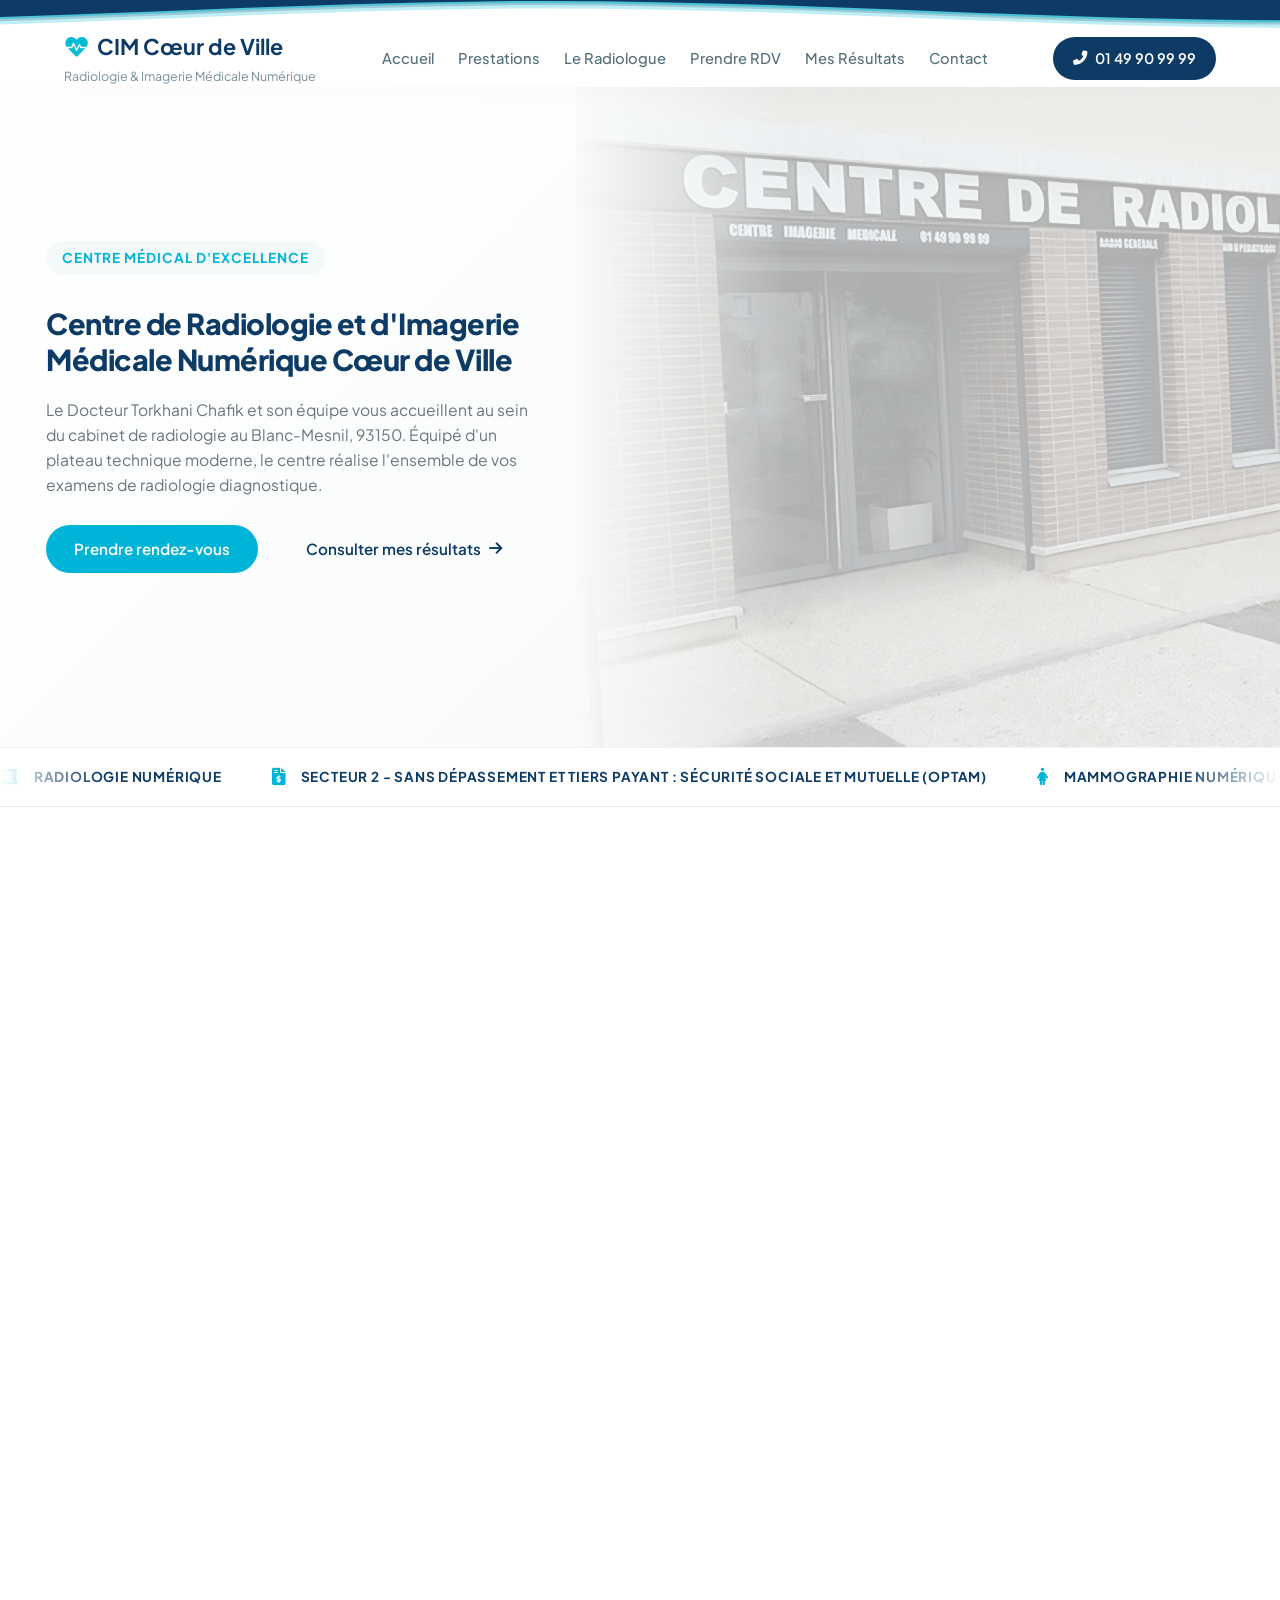
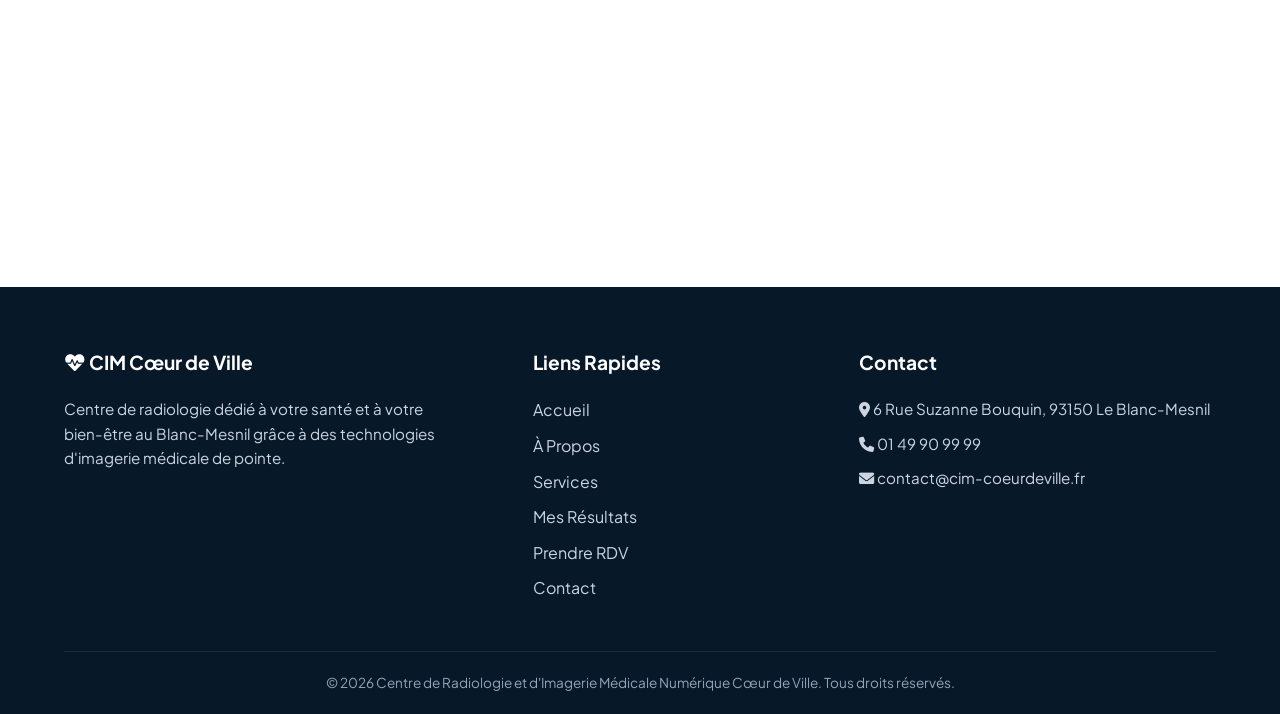
<file: index.html>
<!DOCTYPE html>
<html lang="fr">
<main>
<head>
    <meta charset="UTF-8">
    <meta name="viewport" content="width=device-width, initial-scale=1.0">
    <!-- Balises SEO Fondamentales -->
    <title>Cabinet de Radiologie | Le Blanc-Mesnil 93</title>
    <meta name="description" content="Cabinet de radiologie numérique CIM Cœur de Ville au Blanc-Mesnil (93). Examens sectorisés Secteur 2 : radiologie générale, mammographie, échographie, doppler et panoramique dentaire. Prenez RDV rapidement sur Doctolib.">
    <meta name="keywords" content="radiologie Le Blanc-Mesnil, imagerie medicale 93, cabinet radiologie Seine-Saint-Denis, docteur torkhani chafik, mammographie blanc-mesnil, echographie 93, panoramique dentaire blanc-mesnil, centre radiologie coeur de ville">
    <meta name="robots" content="index, follow">
    <link rel="canonical" href="https://www.radiologie93.fr">
    <link rel="icon" type="image/x-icon" href="faviconcim.jpg">
        
    <!-- Balises de Géolocalisation pour le SEO Local Google -->
    <meta name="geo.region" content="FR-93">
    <meta name="geo.placename" content="Le Blanc-Mesnil">
    <meta name="geo.position" content="48.947891;2.456507">
    <meta name="ICBM" content="48.947891, 2.456507">

    <!-- Open Graph / Meta Réseaux Sociaux -->
    <meta property="og:type" content="website">
    <meta property="og:locale" content="fr_FR">
    <meta property="og:title" content="Centre de Radiologie et d'Imagerie Médicale Cœur de Ville | Le Blanc-Mesnil">
    <meta property="og:description" content="Centre de radiologie moderne au Blanc-Mesnil. Conventionné Secteur 2. Échographie, Mammographie, Radiologie, Dentaire.">
    <meta property="og:url" content="https://www.radiologie93.fr">
    <meta property="og:site_name" content="CIM Cœur de Ville">
    <meta property="og:image" content="https://www.radiologie93.fr/heropic.webp">

    <!-- Twitter Cards -->
    <meta name="twitter:card" content="summary_large_image">
    <meta name="twitter:title" content="Centre de Radiologie Cœur de Ville - 93">
    <meta name="twitter:description" content="Prenez rendez-vous en ligne pour vos examens d'imagerie médicale au Blanc-Mesnil.">

    <!-- Polices & Icônes -->
    <link rel="preconnect" href="https://fonts.googleapis.com">
    <link rel="preconnect" href="https://fonts.gstatic.com" crossorigin>
    <link href="https://fonts.googleapis.com/css2?family=Plus+Jakarta+Sans:wght@300;400;500;600;700&display=swap" rel="stylesheet">
    <link rel="stylesheet" href="https://cdnjs.cloudflare.com/ajax/libs/font-awesome/6.0.0-beta3/css/all.min.css">
    
    <!-- Feuille de style principale -->
    <link rel="stylesheet" href="CIM.css">

    <!-- Données Structurées JSON-LD (SEO Local de Google) -->
    <script type="application/ld+json">
    {
      "@context": "https://schema.org",
      "@type": "MedicalBusiness",
      "name": "Centre de Radiologie et d'Imagerie Médicale Numérique Cœur de Ville",
      "alternateName": "CIM Cœur de Ville",
      "image": "https://www.radiologie93.fr/heropic.webp",
      "logo": "https://www.radiologie93.fr/logo.png",
      "url": "https://www.radiologie93.fr",
      "telephone": "+33149909999",
      "priceRange": "$",
      "address": {
        "@type": "PostalAddress",
        "streetAddress": "6 Rue Suzanne Bouquin",
        "addressLocality": "Le Blanc-Mesnil",
        "postalCode": "93150",
        "addressCountry": "FR"
      },
      "geo": {
        "@type": "GeoCoordinates",
        "latitude": 48.947891,
        "longitude": 2.456507
      },
      "openingHoursSpecification": [
        {
          "@type": "OpeningHoursSpecification",
          "dayOfWeek": ["Monday", "Tuesday", "Wednesday", "Thursday", "Friday"],
          "opens": "08:30",
          "closes": "18:30"
        },
        {
          "@type": "OpeningHoursSpecification",
          "dayOfWeek": "Saturday",
          "opens": "08:30",
          "closes": "12:30"
        }
      ],
      "medicalSpecialty": "DiagnosticImaging",
      "isAcceptingNewPatients": true,
      "healthcareReportingAuthority": "Enregistré à l'ARS Île-de-France"
    }
</script>
<link rel="stylesheet" href="https://cdn.jsdelivr.net/npm/swiper@11/swiper-bundle.min.css"/>
<script src="https://cdn.jsdelivr.net/npm/swiper@11/swiper-bundle.min.js"></script>
</head>

<body>
    <header class="main-header">
<div class="top-page-waves-inverted">
    <svg class="waves-svg" xmlns="http://www.w3.org/2000/svg" xmlns:xlink="http://www.w3.org/1999/xlink"
    viewBox="0 24 150 28" preserveAspectRatio="none" shape-rendering="auto">
        <defs>
            <path id="gentle-wave" d="M-160 44c30 0 58-18 88-18s 58 18 88 18 58-18 88-18 58 18 88 18 v44h-352z" />
        </defs>
        <g class="parallax-top">
            <use xlink:href="#gentle-wave" x="48" y="0" fill="rgba(0, 188, 212, 0.25)" />
            <use xlink:href="#gentle-wave" x="48" y="3" fill="rgba(13, 59, 102, 0.2)" />
            <use xlink:href="#gentle-wave" x="48" y="5" fill="rgba(0, 188, 212, 0.5)" />
            <use xlink:href="#gentle-wave" x="48" y="7" fill="#0d3b66" />
        </g>
    </svg>
</div>


    <div class="container header-flex">
        <div class="logo">
            <div class="logo-title-row">
                <i class="fas fa-heartbeat icon-logo"></i>
                <h1>CIM Cœur de Ville</h1>
            </div>
            <p>Radiologie & Imagerie Médicale Numérique</p>
        </div>
        
        <nav class="main-nav">
            <ul class="nav-links">
                <li><a href="#accueil">Accueil</a></li>
                <li><a href="#services">Prestations</a></li>
                <li><a href="#equipe">Le Radiologue</a></li>
                <li><a href="#doctolib-cta">Prendre RDV</a></li>
                <li><a href="#resultat">Mes Résultats</a></li>
                <li><a href="#contact">Contact</a></li>
            </ul>
        </nav>
        
        <div class="nav-cta">
            <a href="tel:0149909999" class="btn btn-phone">
                <i class="fas fa-phone-alt"></i> 01 49 90 99 99
            </a>
        </div>

        <button class="burger-btn" id="burgerBtn" aria-label="Ouvrir le menu" aria-expanded="false">
            <span></span>
            <span></span>
            <span></span>
        </button>
    </div>

    <!-- Menu mobile -->
    <div class="mobile-menu" id="mobileMenu" aria-hidden="true">
        <nav class="mobile-nav">
            <ul>
                <li><a href="#accueil" class="mobile-nav-link">Accueil</a></li>
                <li><a href="#propos" class="mobile-nav-link">À Propos</a></li>
                <li><a href="#services" class="mobile-nav-link">Prestations</a></li>
                <li><a href="#equipe" class="mobile-nav-link">Le Radiologue</a></li>
                <li><a href="#doctolib-cta" class="mobile-nav-link">Prendre RDV</a></li>
                <li><a href="#resultat" class="mobile-nav-link">Mes Résultats</a></li>
                <li><a href="#contact" class="mobile-nav-link">Contact</a></li>
            </ul>
            <a href="tel:0149909999" class="mobile-phone-btn">
                <i class="fas fa-phone-alt"></i> 01 49 90 99 99
            </a>
        </nav>
    </div>
</header>

    <!-- Section Hero - Style Split Panel Premium Framer -->
    <section id="accueil" class="hero-split-panel">
        <div class="hero-panel-grid">
            
            <!-- CÔTÉ GAUCHE : Zone de texte épurée -->
            <div class="panel-text-side">
                <div class="panel-text-wrapper">
                    <span class="badge">Centre Médical d'Excellence</span>
                    <h2>Centre de Radiologie et d'Imagerie Médicale Numérique Cœur de Ville</h2>
                    <p>
                        Le Docteur Torkhani Chafik et son équipe vous accueillent au sein du cabinet de radiologie au Blanc-Mesnil, 93150. Équipé d'un plateau technique moderne, le centre réalise l'ensemble de vos examens de radiologie diagnostique.
                    </p>
                    
                    <div class="hero-buttons">
                        <a href="https://www.doctolib.fr/centre-d-imagerie-medicale/le-blanc-mesnil/cim-coeur-de-ville-le-blanc-mesnil" class="btn btn-secondary" target="_blank">Prendre rendez-vous</a>
                        <a href="#resultat" class="btn btn-link">Consulter mes résultats <i class="fas fa-arrow-right"></i></a>
                    </div>
                </div>
            </div>
            
            <!-- CÔTÉ DROIT : Ta photo plein écran sur le côté -->
            <div class="panel-image-side">
                <img src="heropic.webp" alt="Façade du Centre de Radiologie Cœur de Ville au Blanc-Mesnil">
                <div class="panel-gradient-overlay"></div>
            </div>

        </div>

        <!-- Superbe banderole défilante en bas -->
        <div class="infinite-features-fullwidth">
            <div class="features-scroller">
                <div class="feat-item"><i class="fas fa-x-ray"></i> Radiologie Numérique</div>
                <div class="feat-item"><i class="fas fa-file-invoice-dollar"></i> Secteur 2 - Sans dépassement et Tiers payant : Sécurité sociale et mutuelle (OPTAM)</div>
                <div class="feat-item"><i class="fas fa-female"></i> Mammographie Numérique</div>
                <div class="feat-item"><i class="fas fa-wave-square"></i> Échographies & Dopplers</div>
                <div class="feat-item"><i class="fas fa-tooth"></i> Panoramique Dentaire</div>
                <div class="feat-item"><i class="fas fa-calendar-check"></i> Prise de RDV sur Doctolib</div>
                <!-- Duplication boucle -->
                <div class="feat-item"><i class="fas fa-file-invoice-dollar"></i> Secteur 2 - Sans dépassement d'honnoraire OPTAM</div>
                <div class="feat-item"><i class="fas fa-x-ray"></i> Radiologie Numérique</div>
                <div class="feat-item"><i class="fas fa-female"></i> Mammographie Numérique</div>
                <div class="feat-item"><i class="fas fa-wave-square"></i> Échographies & Dopplers</div>
                <div class="feat-item"><i class="fas fa-tooth"></i> Panoramique Dentaire</div>
                <div class="feat-item"><i class="fas fa-calendar-check"></i> Prise de RDV sur Doctolib</div>
            </div>
        </div>
    </section>

    <section id="propos" class="about-section">
        <div class="container about-grid">
            <div class="about-stats">
                <div class="stat-card">
                    <h3>10</h3>
                    <p>Examens Clés d'Imagerie Disponibles</p>
                </div>
                <div class="stat-card">
                    <h3>Secteur 2</h3>
                    <p>Sans Dépassement d'Honoraires OPTAM</p>
                </div>
            </div>
            <div class="about-text">
                <span class="badge" style="display: block; width: fit-content; margin: 0 auto;">Qui sommes-nous</span>
                <h2 style="text-align: center;">Une approche humaine et rigoureuse de l'imagerie</h2>
                <p style="text-align: center;">Le Centre de Radiologie et d'Imagerie Médicale Numérique Cœur de Ville est entièrement dédié à votre santé. Nous mettons un point d'honneur à offrir un accueil chaleureux et rassurant, tout en maintenant les plus hauts standards de sécurité et de précision médicale pour toutes les familles du Blanc-Mesnil et de la Seine-Saint-Denis.</p>
                <a href="#contact" class="btn btn-secondary" style="display: block; width: fit-content; margin: 0 auto;">Venir au centre</a>
            </div>
        </div>
    </section>

<section id="services" class="services-container">
    <div style="display: flex; justify-content: center; margin-bottom: 10px;">
        <span class="badge" style="display: block; width: fit-content; margin: 0 auto;">Services</span>
    </div>
    
    <h2 style="font-size: 1.8rem;" class="section-title">Nos Prestations Médicales</h2>
    
<p class="seo-description" style="text-align: center; max-width: 800px; margin: 0 auto 30px auto; color: #555; line-height: 1.6; padding: 0 10px;">
        Le centre <strong>CIM Cœur de Ville au Blanc-Mesnil</strong> vous propose un plateau technique complet pour l'ensemble de vos examens d'imagerie médicale. Notre équipe d'experts réalise vos diagnostics avec précision, dans un environnement moderne équipé des dernières technologies (IRM, Scanner, Mammographie). <br>Nous assurons un accueil privilégié, une prise en charge rapide et des résultats fiables pour votre suivi médical.
    </p><br>
    <div class="swiper mySwiper">
        <div class="swiper-wrapper">
            <div class="swiper-slide">
                <div class="mycard">
                    <i class="fas fa-x-ray fa-2x"></i>
                    <h4>Radiologie</h4>
                    <p>Générale et numérisée</p>
                </div>
            </div>
            <div class="swiper-slide">
                <div class="mycard">
                    <i class="fas fa-brain fa-2x"></i>
                    <h4>IRM</h4>
                    <p>Imagerie par résonance magnétique</p>
                </div>
            </div>
            <div class="swiper-slide">
                <div class="mycard">
                    <i class="fas fa-atom fa-2x"></i>
                    <h4>Scanner</h4>
                    <p>Tomodensitométrie haute résolution</p>
                </div>
            </div>
            <div class="swiper-slide">
                <div class="mycard">
                    <i class="fas fa-bone fa-2x"></i>
                    <h4>Radiologie</h4>
                    <p>Ostéoarticulaire</p>
                </div>
            </div>
            <div class="swiper-slide">
                <div class="mycard">
                    <i class="fas fa-heartbeat fa-2x"></i>
                    <h4>Échographie</h4>
                    <p>Générale, articulaire et obstétricale</p>
                </div>
            </div>
            <div class="swiper-slide">
                <div class="mycard">
                    <i class="fas fa-wave-square fa-2x"></i>
                    <h4>Doppler</h4>
                    <p>Flux sanguins et vasculaires</p>
                </div>
            </div>
            <div class="swiper-slide">
                <div class="mycard">
                    <i class="fas fa-tooth fa-2x"></i>
                    <h4>Radiologie</h4>
                    <p>Dentaire et Cone BEAM</p>
                </div>
            </div>
            <div class="swiper-slide">
                <div class="mycard">
                    <i class="fas fa-weight fa-2x"></i>
                    <h4>Ostéodensitométrie</h4>
                    <p>Densitométrie osseuse</p>
                </div>
            </div>
            <div class="swiper-slide">
                <div class="mycard">
                    <i class="fas fa-female fa-2x"></i>
                    <h4>Mammographie</h4>
                    <p>Numérisée (Imagerie de la Femme)</p>
                </div>
            </div>
            <div class="swiper-slide">
                <div class="mycard urgent">
                    <i class="fas fa-truck-medical fa-2x"></i>
                    <h4 style="color:rgb(208, 2, 2)">Urgences</h4>
                    <p>Prise en charge rapide</p>
                </div>
            </div>
        </div>
        <div class="swiper-pagination"></div>
    </div>
</section>

    <section id="equipe" class="medical-team">
        <div class="container grid-team">
            <div class="team-image-placeholder">
                <div class="doctor-badge-box">
                    <img src="pic3dr.webp" alt="Dr Torkhani Chafik - Médecin Radiologue au Blanc-Mesnil" class="doctor-img">
                </div>
            </div>
            <div class="team-text">
                <span class="badge" style="display: block; width: fit-content; margin: 0 auto;">Équipe Médicale</span>
                <h2>Une expertise portée par le radiologue Dr.Torkhani Chafik</h2>
                <p class="lead-text">
                    Le plateau technique et l'interprétation de vos examens sont placés sous la responsabilité médicale du <b>Dr Torkhani Chafik</b>, médecin radiologue qualifié, assistant spécialiste et ancien attaché des Hôpitaux de Paris.
                </p>
                <p>
                    Entouré d'une équipe de manipulateurs en électroradiologie médicale et de secrétaires attentionnées, le Dr Torkhani Chafik veille au respect strict des protocoles de radioprotection et à l'excellence diagnostique. Chaque dossier fait l'objet d'une analyse rigoureuse afin de délivrer un compte-rendu précis et rapide à votre médecin traitant ou spécialiste.
                </p>
                <div class="commitments-grid">
                    <div class="commit-item">
                        <i class="fas fa-certificate"></i>
                        <span>Radiologue conventionné Secteur 2 OPTAM</span>
                    </div>
                    <div class="commit-item">
                        <i class="fas fa-shield-alt"></i>
                        <span>Sécurité & Radioprotection</span>
                    </div>
                </div>
            </div>
        </div>
    </section>

   <!-- SECTION DOCTOLIB INTEGRÉE ET DÉLIMITÉE -->
<section id="doctolib-cta" class="doctolib-section-container">
    <div class="container">
        <!-- En-tête pour bien délimiter la section -->
        <div class="section-header scroll-reveal">
            <span class="badge" style="display: block; width: fit-content; margin: 0 auto;">Réservation Immédiate</span>
            <h2>Votre Rendez-Vous en un Clic</h2>
            <p>Planifiez votre examen directement ci-dessous via notre module sécurisé Doctolib.</p>
        </div>

        <!-- Le Cadre Blanc Principal (Inspiré de image_2235ea.png) -->
        <div class="doctolib-card-frame scroll-reveal">
            <div class="doctolib-card-header">
                <i class="fas fa-calendar-check doctolib-card-icon"></i>
                <span class="doctolib-card-brand">doctolib</span>
            </div>
            
            <p class="doctolib-card-instruction">
                Sélectionnez votre motif de consultation, choisissez un créneau et validez. 
                Service accessible 24h/24 et 7j/7.
            </p>

          <div class="doctolib-container" style="width: 100%; max-width: 900px; margin: 40px auto; border-radius: 30px; overflow: hidden; box-shadow: 0 10px 30px rgba(38, 134, 230, 0.15); border: 1px solid #eee; background: white;">
    <iframe 
        id="iFrameResizer0"
        src="https://partners.doctolib.fr/radiologue/blancmesnil/chafik-torkhani"
        title="Module de prise de rendez-vous Doctolib - Dr Torkhani Chafik"
        scrolling="no" 
        loading="lazy"
        style="width: 100%; height: 550px; border: none; display: block;">
    </iframe>
</div>
        </div>
    </div>
</section>
<br>
<!-- Section Résultats SEO Optimisée -->
<section id="resultat" style="padding: 60px 20px; background-color: #FFFFFF; text-align: center;">
    <div style="max-width: 800px; margin: 0 auto;">
                    <span class="badge" style="display: block; width: fit-content; margin: 0 auto;">Résultats</span> <br>
            <h2>Consultez Vos Résultats d'Imagerie Médicale en Ligne</h2><br>
        <p style="font-size: 1.1em; color: #555; margin-bottom: 30px;">
            Vous êtes un patient du cabinet de radiologie CIM Coeur De Ville au Blanc-Mesnil (93) ? <br> Accédez facilement et de manière sécurisée à vos comptes-rendus d'examens et images radiologiques en ligne.
        </p>
        <a href="https://pacs.radiologie93.fr/" 
           target="_blank" 
           rel="noopener noreferrer"
           title="Accéder au serveur de résultats PACS - Cabinet de Radiologie Le Blanc-Mesnil"
           class="btn btn-secondary" style="display: block; width: fit-content; margin: 0 auto;">
            Accéder à mes Résultats
        </a>
    </div>
</section>
    
    <section id="contact" class="contact-section">
        <div class="container contact-grid">
            <div class="contact-block">
                <span class="badge" style="display: block; width: fit-content; margin: 0 auto;">Contact</span>
                <h2 style="text-align: center;">Nous Contacter</h2>
                
<div class="contact-info-list">
    <div class="info-item">
        <div class="info-icon"><i class="fas fa-map-marker-alt"></i></div>
        <div class="info-text">
            <h3>Adresse</h3>
            <p>6 Rue Suzanne Bouquin, 93150 Le Blanc-Mesnil</p>
        </div>
    </div>
    
    <div class="info-item">
        <div class="info-icon"><i class="fas fa-phone-alt"></i></div>
        <div class="info-text">
            <h3>Téléphone</h3>
            <p><a href="tel:0149909999">01 49 90 99 99</a></p>
        </div>
    </div>
    
    <div class="info-item">
        <div class="info-icon"><i class="fas fa-wheelchair"></i></div>
        <div class="info-text">
            <h3>Accessible aux personnes à mobilité réduite (PMR)</h3>
        </div>
    </div>

 
     </div>

                <div class="map-container">
                    <iframe 
                        src="https://www.google.com/maps/embed?pb=!1m18!1m12!1m3!1d2620.485300642232!2d2.4565071118151214!3d48.94789100000001!2m3!1f0!2f0!3f0!3m2!1i1024!2i768!4f13.1!3m3!1m2!1s0x47e66b4e9c4f927b%3A0x49f32b9add648f23!2sCentre%20de%20Radiologie%20et%20d&#39;Imagerie%20M%C3%A9dicale%20Num%C3%A9rique%20Coeur%20de%20Ville!5e0!3m2!1sfr!2sfr!4v1717805000000!5m2!1sfr!2sfr" 
                        title="Plan d'accès Google Maps - Centre de Radiologie Cœur de Ville"
                        width="100%" 
                        height="100%" 
                        style="border:0;" 
                        allowfullscreen="" 
                        loading="lazy" 
                        referrerpolicy="no-referrer-when-downgrade">
                    </iframe>
                </div>
            </div>

            <div class="horaires-block">
                <span class="badge" style="display: block; width: fit-content; margin: 0 auto;">Disponibilités</span>
                <h2 style="text-align: center;">Horaires d'Ouverture</h2>
                
                <div class="table-wrapper">
                    <table class="horaires-table">
                        <thead>
                            <tr>
                                <th>Jour</th>
                                <th>Horaires</th>
                            </tr>
                        </thead>
                        <tbody>
                            <tr>
                                <td class="day">Lundi - Vendredi</td>
                                <td class="hours">08:30 - 12:30<br>13:30 - 18:30</td>
                            </tr>
                            <tr>
                                <td class="day">Samedi</td>
                                <td class="hours">08:30 - 12:30</td>
                            </tr>
                            <tr>
                                <td class="day">Dimanche</td>
                                <td class="hours"><span class="status-closed">Fermé</span></td>
                            </tr>
                        </tbody>
                    </table>
                </div>
                
                <div class="horaires-notice">
                    <i class="fas fa-info-circle"></i>
                    <span>Pensez à vous munir de votre carte vitale et de votre ordonnance lors de votre visite.</span>
                </div>
            </div>
        </div>
    </section>
</main>
    
    <footer>

        <div class="container footer-content">
            <div class="footer-section about">
                <h3><i class="fas fa-heartbeat"></i> CIM Cœur de Ville</h3>
                <p>Centre de radiologie dédié à votre santé et à votre bien-être au Blanc-Mesnil grâce à des technologies d'imagerie médicale de pointe.</p>
            </div>
            <div class="footer-section links">
                <h3>Liens Rapides</h3>
                <ul>
                    <li><a href="#accueil">Accueil</a></li>
                    <li><a href="#propos">À Propos</a></li>
                    <li><a href="#services">Services</a></li>
                    <li><a href="#resultat">Mes Résultats</a></li>
                    <li><a href="https://www.doctolib.fr/centre-d-imagerie-medicale/le-blanc-mesnil/cim-coeur-de-ville-le-blanc-mesnil" target="_blank">Prendre RDV</a></li>
                    <li><a href="#contact">Contact</a></li>
                </ul>
            </div>
            <div class="footer-section contact-meta">
                <h3>Contact</h3>
                <p><i class="fas fa-map-marker-alt"></i> 6 Rue Suzanne Bouquin, 93150 Le Blanc-Mesnil</p>
                <p><i class="fas fa-phone"></i> <a href="tel:0149909999">01 49 90 99 99</a></p>
                <p><i class="fas fa-envelope"></i> contact@cim-coeurdeville.fr</p>
            </div>
        </div>
        <div class="footer-bottom">
            <div class="container">
                <p>© 2026 Centre de Radiologie et d'Imagerie Médicale Numérique Cœur de Ville. Tous droits réservés.</p>
            </div>
        </div>
    </footer>

    <button id="scrollToTopBtn" title="Remonter en haut">
        <i class="fas fa-arrow-up"></i>
    </button>

    <script src="JS_CIM.js"></script>

    <script>
        document.addEventListener("DOMContentLoaded", () => {
            const observerOptions = {
                root: null,
                rootMargin: "0px",
                threshold: 0.15 
            };

            const observer = new IntersectionObserver((entries, observer) => {
                entries.forEach(entry => {
                    if (entry.isIntersecting) {
                        entry.target.classList.add('visible');
                        observer.unobserve(entry.target); 
                    }
                });
            }, observerOptions);

            const elementsToAnimate = document.querySelectorAll(
                '.hero-split-text, .panel-image-side, .stat-card, .about-text, .section-header, .service-card, .contact-block, .horaires-block, .doctolib-content'
            );

            elementsToAnimate.forEach(el => {
                el.classList.add('reveal'); 
                observer.observe(el);
            });
        });
    </script>
    <script src="https://cdn.jsdelivr.net/npm/swiper@11/swiper-bundle.min.js"></script>
</body>
</html>
</file>
<file: CIM.css>
/* RESET ET VARIABLES (Inspiré du design épuré et doux de Framer Nursing Care) */
:root {
    --primary-color: #0d3b66;      /* Bleu médical profond et rassurant */
    --secondary-color: #00b4d8;    /* Bleu canard / turquoise doux */
    --accent-color: #f4f9f9;       /* Fond clair et apaisant */
    --text-dark: #2b2d42;          /* Texte principal lisible */
    --text-light: #6c757d;         /* Texte secondaire atténué */
    --white: #ffffff;
    --border-radius: 16px;         /* Bords très arrondis typiques de Framer */
    --transition: all 0.3s ease;
}

* {
    box-sizing: border-box;
    margin: 0;
    padding: 0;
}

html {
    scroll-behavior: smooth;
}

body {
    font-family: 'Plus Jakarta Sans', sans-serif;
    color: var(--text-dark);
    background-color: var(--white);
    line-height: 1.6;
}

.container {
    width: 90%;
    max-width: 1200px;
    margin: 0 auto;
}

/* COMPOSANTS RÉUTILISABLES */
.badge {
    display: inline-block;
    background-color: #e6f7fa;
    color: var(--secondary-color);
    padding: 6px 16px;
    border-radius: 50px;
    font-size: 0.85rem;
    font-weight: 600;
    margin-bottom: 15px;
    text-transform: uppercase;
    letter-spacing: 0.5px;
}

.btn {
    display: inline-flex;
    align-items: center;
    gap: 8px;
    padding: 12px 28px;
    border-radius: 50px;
    font-weight: 600;
    text-decoration: none;
    transition: var(--transition);
    cursor: pointer;
    font-size: 0.95rem;
}

.btn-primary {
    background-color: var(--primary-color);
    color: var(--white);
}

.btn-primary:hover {
    background-color: #07223d;
}

.btn-secondary {
    background-color: var(--secondary-color);
    color: var(--white);
    border: none;
}

.btn-secondary:hover {
    background-color: #0096b4;
    transform: translateY(-2px);
}

.btn-link {
    color: var(--primary-color);
    font-weight: 600;
}

.btn-link:hover {
    color: var(--secondary-color);
}

.section-header {
    text-align: center;
    max-width: 600px;
    margin: 0 auto 50px auto;
}

.section-header h2 {
    font-size: 1.5rem;
    color: var(--primary-color);
    margin-bottom: 15px;
}

/* ==========================================================================
   STYLE HERO : ASYMMETRIC SPLIT PANEL
   ========================================================================== */
.hero-split-panel {
    position: relative;
    width: 100%;
    min-height: 540px; /* Légèrement plus compact en hauteur */
    background-color: #ffffff;
    overflow: hidden;
}
.hero-split-panel {
    display: flex; /* S'assure qu'elle occupe sa place dans le flux */
    width: 100%;
    min-height: 80vh; /* Donne une hauteur minimale pour forcer l'affichage */
    padding-top: 0; /* Espace pour ne pas passer derrière le header */
    background-color: #fff;
}

.hero-panel-grid {
    display: grid;
    grid-template-columns: 45% 55%; /* Découpage asymétrique pro */
    width: 100%;
    min-height: 540px;
}

/* --- Côté Gauche (Espace de lecture) --- */
.panel-text-side {
    display: flex;
    align-items: center;
    justify-content: flex-end;
    padding: 60px 5% 100px 8%; /* Ajusté pour laisser la place à la banderole en bas */
    background: linear-gradient(135deg, #ffffff 0%, #f9fbfb 100%);
}

.panel-text-wrapper {
    max-width: 540px; /* Évite que le texte ne devienne trop large */
}

.panel-text-side h2 {
    font-size: 1.8rem;
    color: var(--primary-color);
    line-height: 1.25;
    margin: 15px 0 20px 0;
    font-weight: 800;
    letter-spacing: -0.5px;
}

.panel-text-side p {
    font-size: 0.98rem;
    color: var(--text-light);
    line-height: 1.6;
    margin-bottom: 28px;
}

.hero-buttons {
    display: flex;
    align-items: center;
    gap: 20px;
}

/* --- Côté Droit (Ta Photo en Plein Panneau) --- */
.panel-image-side {
    position: relative;
    width: 100%;
    height: 100%;
}

.panel-image-side img {
    width: 100%;
    height: 100%;
    object-fit: cover;
    object-position: left center; /* Aligne le bâtiment au niveau de la coupure */
    display: block;
}


/* Fusion parfaite entre le texte et la photo avec voile noir */
.panel-gradient-overlay {
    position: absolute;
    top: 0;
    left: 0;
    width: 100%;
    height: 100%;
    /* 1. Le premier dégradé efface la bordure brusque en partant du blanc pur vers le transparent */
    /* 2. Le deuxième applique le voile noir mi-transparent (ici à 40% d'opacité pour garder de la clarté) */
    background: 
        linear-gradient(to right, #f9fbfb 0%, #f9fbfb9d 30%),
        rgba(223, 220, 220, 0.216); 
    pointer-events: none;
}

/* --- BANDEROLE COMMUNE DE BAS DE PAGE --- */
.infinite-features-fullwidth {
    position: absolute;
    bottom: 0;
    left: 0;
    width: 100%;
    overflow: hidden;
    white-space: nowrap;
    padding: 16px 0;
    background-color: #ffffff;
    border-top: 1px solid rgba(0, 0, 0, 0.06);
    border-bottom: 1px solid rgba(201, 198, 198, 0.411);
    z-index: 10;
}

.infinite-features-fullwidth::before,
.infinite-features-fullwidth::after {
    content: "";
    position: absolute;
    top: 0;
    width: 100px;
    height: 100%;
    z-index: 11;
}
.infinite-features-fullwidth::before { left: 0; background: linear-gradient(to right, #ffffff, transparent); }
.infinite-features-fullwidth::after { right: 0; background: linear-gradient(to left, #ffffff, transparent); }

.features-scroller {
    display: inline-flex;
    gap: 50px;
    animation: scrollLinearRight 35s linear infinite;
}

.features-scroller .feat-item {
    display: flex;
    align-items: center;
    gap: 10px;
    font-weight: 700;
    color: var(--primary-color);
    font-size: 0.85rem;
    text-transform: uppercase;
    letter-spacing: 0.8px;
}

.features-scroller .feat-item i {
    color: var(--secondary-color);
    font-size: 1.1rem;
}

@keyframes scrollLinearRight {
    0% { transform: translateX(0); }
    100% { transform: translateX(-50%); }
}

/* --- Version Mobile --- */
@media (max-width: 992px) {
    .hero-panel-grid {
        grid-template-columns: 1fr;
    }
    .panel-image-side {
        height: 280px; /* L'image passe sous le texte proprement sur mobile */
    }
    .panel-gradient-overlay {
        width: 100%;
        height: 30%;
        background: linear-gradient(to bottom, rgba(255,255,255,1) 0%, transparent 100%);
    }
    .panel-text-side {
        justify-content: center;
        text-align: center;
        padding: 50px 20px 60px 20px;
    }
    .hero-buttons {
        justify-content: center;
    }
}

/* EN-TÊTE DE PAGE (Navigation) */
/* ==========================================================================
   HEADER & NAVIGATION OPTIMISÉS
   ========================================================================== */
.main-header {
    background: #ffffff;
    position: sticky;
    top: 0;
    z-index: 1000;
    box-shadow: 0 4px 20px rgba(0, 0, 0, 0.03);
    padding: 12px 0;
}

.header-flex {
    display: flex;
    align-items: center;
    justify-content: space-between;
    gap: 20px; /* Évite la collision entre les blocs */
}

/* Bloc Logo */
.logo {
    display: flex;
    flex-direction: column;
    flex-shrink: 0; /* Empêche le logo de se faire écraser */
}

.logo-title-row {
    display: flex;
    align-items: center;
    gap: 8px;
}

.icon-logo {
    color: #00bcd4; /* Teinte cyan de vos badges */
    font-size: 1.4rem;
}

.logo h1 {
    font-size: 1.35rem;
    font-weight: 700;
    color: #0d3b66;
    margin: 0;
    white-space: nowrap;
}

.logo p {
    font-size: 0.78rem;
    color: #78909c;
    margin: 2px 0 0 0;
    font-weight: 400;
}

/* Liens de Navigation */
.main-nav {
    flex-grow: 1;
    display: flex;
    justify-content: center;
}

.nav-links {
    display: flex;
    align-items: center;
    list-style: none;
    gap: 24px; /* Espace équilibré entre les liens */
    margin: 0;
    padding: 0;
}

.nav-links a:not(.btn-nav-reserve) {
    text-decoration: none;
    color: #546e7a;
    font-size: 0.92rem;
    font-weight: 500;
    transition: color 0.25s ease;
    position: relative;
    padding: 6px 0;
}

/* Effet de soulignement épuré au survol */
.nav-links a:not(.btn-nav-reserve)::after {
    content: '';
    position: absolute;
    bottom: 0;
    left: 0;
    width: 0;
    height: 2px;
    background-color: #00bcd4;
    transition: width 0.25s ease;
}

.nav-links a:not(.btn-nav-reserve):hover {
    color: #0d3b66;
}

.nav-links a:not(.btn-nav-reserve):hover::after {
    width: 100%;
}

/* Bouton Prendre RDV intégré à la navigation */
.btn-nav-reserve {
    text-decoration: none;
    background-color: #e0f7fa;
    color: #00838f !important;
    padding: 8px 16px;
    border-radius: 50px;
    font-size: 0.88rem;
    font-weight: 600;
    transition: all 0.25s ease;
}

.btn-nav-reserve:hover {
    background-color: #00bcd4;
    color: #ffffff !important;
    box-shadow: 0 4px 12px rgba(0, 188, 212, 0.2);
}

/* Bouton Téléphone à Droite */
.nav-cta {
    flex-shrink: 0;
}

.btn-phone {
    display: inline-flex;
    align-items: center;
    gap: 8px;
    background-color: #0d3b66;
    color: #ffffff !important;
    text-decoration: none;
    padding: 10px 20px;
    border-radius: 50px;
    font-size: 0.9rem;
    font-weight: 600;
    transition: all 0.25s ease;
}

.btn-phone:hover {
    background-color: #0a2d50;
    transform: translateY(-1px);
    box-shadow: 0 4px 15px rgba(13, 59, 102, 0.15);
}

/* Réactivité pour les tablettes / petits écrans */
@media (max-width: 1024px) {
    .nav-links {
        gap: 14px;
    }
    .nav-links a:not(.btn-nav-reserve) {
        font-size: 0.85rem;
    }
    .btn-phone {
        padding: 8px 14px;
        font-size: 0.85rem;
    }
}
/* SECTION HERO / ACCUEIL */
.hero {
    background: linear-gradient(135deg, #f7fbfd 0%, #f0f7f9 100%);
    padding: 80px 0;
}

.hero-grid {
    display: grid;
    grid-template-columns: 1.2fr 0.8fr;
    gap: 50px;
    align-items: center;
}

.hero-content h2 {
    font-size: 1.8rem;
    line-height: 1.2;
    color: var(--primary-color);
    margin-bottom: 20px;
}

.hero-content p {
    font-size: 1.1rem;
    color: var(--text-light);
    margin-bottom: 30px;
}

.hero-buttons {
    display: flex;
    gap: 20px;
    align-items: center;
    margin-bottom: 40px;
}

.hero-features {
    display: flex;
    gap: 20px;
    flex-wrap: wrap;
}

.feat-item {
    font-size: 0.9rem;
    font-weight: 500;
    color: var(--primary-color);
}

.feat-item i {
    color: var(--secondary-color);
    margin-right: 5px;
}

.hero-image-placeholder {
    display: flex;
    justify-content: center;
}

.image-box {
    background: linear-gradient(135deg, var(--secondary-color), var(--primary-color));
    width: 350px;
    height: 350px;
    border-radius: var(--border-radius);
    display: flex;
    justify-content: center;
    align-items: center;
    color: var(--white);
    font-size: 5rem;
    box-shadow: 0 20px 40px rgba(0, 180, 216, 0.15);
}

/* SECTION À PROPOS */
.about-section {
    padding: 80px 0;
}

.about-grid {
    display: grid;
    grid-template-columns: 1fr 1fr;
    gap: 60px;
    align-items: center;
}

.about-stats {
    display: grid;
    grid-template-columns: 1fr 1fr;
    gap: 20px;
}

.stat-card {
    background-color: var(--accent-color);
    padding: 40px 20px;
    border-radius: var(--border-radius);
    text-align: center;
}

.stat-card h3 {
    font-size: 1.8rem;
    color: var(--secondary-color);
    margin-bottom: 10px;
}

.stat-card p {
    font-size: 0.95rem;
    color: var(--primary-color);
    font-weight: 600;
}

.about-text h2 {
    font-size: 1.8rem;
    color: var(--primary-color);
    margin-bottom: 20px;
}

.about-text p {
    color: var(--text-light);
    margin-bottom: 25px;
}

/* --- carrousel --- */
.services-container {background: #f9f9f9; }
.section-title { text-align: center; margin-bottom: 40px; color: #0d3b66; font-size: 2rem; }

.mycard {
    background: white;
    padding: 50px;
    border-radius: 0px;
    box-shadow: 0 10px 30px rgba(38, 134, 230, 0.233);
    transition: transform 0.3s ease;
    text-align: center;
}

/* Ajustez ces valeurs dans votre CSS */
.services-container {
    padding: 90px 20px; /* Augmentez le padding haut/bas pour libérer de l'espace */
    overflow: visible;    /* Permet aux éléments agrandis de ne pas être coupés */
}

.swiper {
    padding: 50px 0;      /* Ajoute de l'espace interne autour des cartes */
    overflow: visible;    /* Important pour ne pas couper le zoom des cartes */
}
.swiper-slide {
    display: flex;
    justify-content: center;
    align-items: center;
    transition: transform 0.6s cubic-bezier(0.22, 1, 0.36, 1), opacity 0.6s ease;
    transform: scale(6);
    opacity: 0.5;
    /* Assurez-vous qu'aucune largeur fixe trop petite ne contraint le zoom */
    min-width: 300px; 
}

/* État de la carte centrale active */
.swiper-slide-active {
    transform: scale(6);  /* La carte centrale est agrandie */
    opacity: 1;             /* Elle devient totalement opaque */
}
.mycard:hover { transform: translateY(-10px); border-color: #00bcd4; }
.mycard h4 { color: var(--secondary-color); margin-bottom: 10px; }
.mycard p { color: var(--primary-color); font-size: 0.9rem; }

/* Style des points de pagination */
.swiper-pagination-bullet-active { background: #00bcd4 !important; }
.swiper-slide {
    /* La transition définit la vitesse du passage de "petit" à "grand" */
    transition: transform 0.8s cubic-bezier(0.22, 1, 0.36, 1), opacity 0.8s ease;
    transform: scale(0.85); 
    opacity: 0.3;
}

.swiper-slide-active {
    transform: scale(1.1);
    opacity: 1;
}

/* ==========================================================================
   SECTION ÉQUIPE MÉDICALE (CORRECTION CADRAGE IMAGE)
   ========================================================================== */
.medical-team {
    padding: 80px 0;
    background-color: var(--white);
    overflow: hidden; /* Sécurité anti-débordement global */
}

.grid-team {
    display: grid;
    grid-template-columns: 0.9fr 1.1fr;
    gap: 60px;
    align-items: center;
}

.team-image-placeholder {
    display: flex;
    justify-content: center;
    align-items: center;
    width: 100%;
}

/* Le conteneur magique qui force le bon format (Style Portrait Framer) */
.doctor-badge-box {
    position: relative;
    width: 100%;
    max-width: 360px; /* Largeur maximale fixe */
    height: 440px;    /* Hauteur maximale fixe */
    border-radius: var(--border-radius);
    overflow: hidden; /* Coupe STRICTEMENT tout ce qui dépasse */
    box-shadow: 0 20px 40px rgba(13, 59, 102, 0.08);
    border: 1px solid rgba(0,0,0,0.05);
    background-color: #f4f9f9;
}

/* La règle magique pour l'image */
.doctor-img {
    width: 100% !important;
    height: 100% !important;
    object-fit: cover; /* Recadre et zoome automatiquement sans déformer */
    object-position: center top; /* Centre le visage si la photo est coupée */
    display: block;
}

/* Bandeau texte moderne par-dessus la photo */
.doctor-name-overlay {
    position: absolute;
    bottom: 0;
    left: 0;
    width: 100%;
    padding: 20px 15px;
    background: linear-gradient(transparent, rgba(7, 24, 41, 0.85));
    color: var(--white);
    text-align: center;
    font-weight: 700;
    letter-spacing: 1.5px;
    font-size: 1.1rem;
}

.team-text h2 {
    font-size: 1.8rem;
    color: var(--primary-color);
    line-height: 1.2;
    margin-bottom: 20px;
}

.lead-text {
    font-size: 1.1rem;
    color: var(--text-dark);
    font-weight: 500;
    margin-bottom: 15px;
    border-left: 4px solid var(--secondary-color);
    padding-left: 15px;
}

.team-text p {
    color: var(--text-light);
    margin-bottom: 20px;
}

.commitments-grid {
    display: flex;
    gap: 30px;
    margin-top: 30px;
}

.commit-item {
    display: flex;
    align-items: center;
    gap: 10px;
    font-weight: 600;
    color: var(--primary-color);
    font-size: 0.95rem;
}

.commit-item i {
    color: var(--secondary-color);
    font-size: 1.2rem;
}

/* Version tablettes et mobiles */
@media (max-width: 992px) {
    .grid-team {
        grid-template-columns: 1fr;
        gap: 40px;
    }
    .doctor-badge-box {
        max-width: 320px;
        height: 380px; /* Légèrement plus petit sur mobile pour garder l'harmonie */
    }
}

/* ==========================================================================
   FIXES VISUELS : ÉQUIPE MÉDICALE ET CONTACTS
   ========================================================================== */

/* 1. Sécurité pour que l'image du Docteur ne déborde jamais */
.doctor-badge-box {
    position: relative;
    width: 100%;
    max-width: 360px;
    height: 440px;
    border-radius: var(--border-radius);
    overflow: hidden; /* Découpe tout ce qui dépasse */
    box-shadow: 0 20px 40px rgba(13, 59, 102, 0.08);
    border: 1px solid rgba(0, 0, 0, 0.05);
}

.doctor-img {
    width: 100% !important;
    height: 100% !important;
    object-fit: cover; /* Ajuste l'image proportionnellement sans l'écraser */
    display: block;
}

/* 2. Section Contact & Horaires unifiée */
.contact-section {
    padding: 80px 0;
    background-color: #ffffff; /* Fond très léger pour détacher les blocs blancs */
}

.contact-grid {
    display: grid;
    grid-template-columns: 1fr 1fr; /* Deux colonnes de largeurs identiques */
    gap: 40px;
    align-items: stretch; /* Force le bloc gauche et le bloc droit à avoir la même hauteur */
}

/* --- Style des Badges (Largeur ajustée au texte) --- */
.badge {
    text-align: center;
    justify-content: center;
    display: inline-block;    /* Force le cadre à épouser uniquement la taille du texte */
    width: max-content;       /* Sécurité pour s'adapter parfaitement au mot */
    padding: 6px 16px;        /* Espacement interne haut/bas et gauche/droite */
    background-color: var(--accent-color); /* Votre couleur de fond bleu très clair */
    color: var(--secondary-color);        /* Votre couleur de texte cyan/bleu */
    font-size: 0.85rem;
    font-weight: 700;
    text-transform: uppercase;
    letter-spacing: 1px;
    border-radius: 20px;       /* Bords bien arrondis style Framer */
    margin-bottom: 15px;       /* Espace léger sous le badge avant le titre h2 */
}
/* Style commun aux deux conteneurs blancs */
.contact-block, .horaires-block {
    background-color: var(--white);
    padding: 40px;
    border-radius: var(--border-radius);
    box-shadow: 0 10px 20px rgba(119, 151, 180, 0.154);
    border: 1px solid rgba(208, 220, 226, 0.086);
    display: flex;
    flex-direction: column;
}

.contact-block h2, .horaires-block h2 {
    font-size: 1.8rem;
    color: var(--primary-color);
    margin: 12px 0 25px 0;
}

/* Liste de contacts avec icônes corrigées */
.contact-info-list {
    display: flex;
    flex-direction: column;
    gap: 20px;
    margin-bottom: 30px;
}

.info-item {
    display: flex;
    align-items: center;
    gap: 15px;
}

.info-icon {
    width: 40px;
    height: 40px;
    background-color: var(--accent-color);
    border-radius: 50%;
    display: flex;
    justify-content: center;
    align-items: center;
    color: var(--secondary-color);
    font-size: 1rem;
    flex-shrink: 0;
}

.info-text h3 {
    font-size: 0.95rem;
    color: var(--primary-color);
    margin: 0 0 2px 0;
    font-weight: 600;
}

.info-text p, .info-text a {
    color: var(--text-light);
    margin: 0;
    font-size: 0.95rem;
    text-decoration: none;
}

/* La carte Google s'adapte dynamiquement au bas du conteneur */
.map-container {
    width: 100%;
    flex-grow: 1; /* Remplit tout l'espace disponible vers le bas */
    min-height: 260px;
    border-radius: 12px;
    overflow: hidden;
    border: 1px solid rgba(0, 0, 0, 0.05);
}

/* Tableau des horaires */
.table-wrapper {
    margin: 20px 0 30px 0;
}

.horaires-table {
    width: 100%;
    border-collapse: collapse;
}

.horaires-table th {
    text-align: left;
    padding-bottom: 12px;
    color: var(--primary-color);
    border-bottom: 2px solid var(--accent-color);
    font-weight: 600;
}

.horaires-table td {
    padding: 14px 0;
    border-bottom: 1px solid var(--accent-color);
    vertical-align: top;
}

.day {
    color: var(--text-dark);
    font-weight: 500;
}

.hours {
    text-align: right;
    color: var(--text-light);
    line-height: 1.4;
}

.break {
    font-size: 0.85rem;
    color: #a0aec0;
}

.status-closed {
    color: #e63946;
    font-weight: 600;
}

/* Encadré d'information */
.horaires-notice {
    background-color: var(--accent-color);
    padding: 15px;
    border-radius: 8px;
    font-size: 0.9rem;
    color: var(--primary-color);
    display: flex;
    align-items: flex-start;
    gap: 12px;
    margin-top: auto; /* Se cale tout en bas de son bloc */
}

.horaires-notice i {
    color: var(--secondary-color);
    margin-top: 2px;
}

/* Adaptation responsive pour tablettes et smartphones */
@media (max-width: 992px) {
    .contact-grid {
        grid-template-columns: 1fr;
        gap: 30px;
    }
    .map-container {
        height: 280px;
    }
}
/* PIED DE PAGE (FOOTER) */
footer {
    background-color: #071829;
    color: #cbd5e1;
    padding: 60px 0 20px 0;
}

.footer-content {
    display: grid;
    grid-template-columns: 1.2fr 0.8fr 1fr;
    gap: 40px;
    padding-bottom: 40px;
    border-bottom: 1px solid rgba(255,255,255,0.08);
}

.footer-section h3 {
    color: var(--white);
    margin-bottom: 20px;
    font-size: 1.2rem;
}

.footer-section.about p {
    font-size: 0.95rem;
    line-height: 1.6;
}

.footer-section.links ul {
    list-style: none;
}

.footer-section.links li {
    margin-bottom: 10px;
}

.footer-section.links a {
    color: #cbd5e1;
    text-decoration: none;
    transition: var(--transition);
}

.footer-section.links a:hover {
    color: var(--secondary-color);
}

.footer-section.contact-meta p {
    margin-bottom: 10px;
    font-size: 0.95rem;
}

.footer-section.contact-meta a {
    color: inherit;
    text-decoration: none;
}

.footer-bottom {
    text-align: center;
    padding-top: 20px;
    font-size: 0.85rem;
    color: #94a3b8;
}

/* BOUTON RETOUR EN HAUT */
#scrollToTopBtn {
    display: none;
    position: fixed;
    bottom: 30px;
    right: 30px;
    z-index: 99;
    border: none;
    outline: none;
    background-color: var(--primary-color);
    color: white;
    cursor: pointer;
    padding: 15px;
    border-radius: 50%;
    font-size: 1.2rem;
    box-shadow: 0 4px 15px rgba(0,0,0,0.1);
    transition: var(--transition);
}

#scrollToTopBtn:hover {
    background-color: var(--secondary-color);
    transform: translateY(-3px);
}

/* RESPONSIVE DESIGN (S'adapte sur mobile et tablette) */
@media (max-width: 992px) {
    .hero-grid, .about-grid, .grid-contact, .footer-content {
        grid-template-columns: 1fr;
        gap: 40px;
    }
    .hero-content h2 {
        font-size: 1.8rem;
    }
    .hero-image-placeholder {
        order: -1; /* L'illustration passe au dessus sur mobile */
    }
    .image-box {
        width: 100%;
        height: 250px;
    }
}

@media (max-width: 768px) {
    .header-flex {
        flex-direction: column;
        gap: 15px;
        text-align: center;
    }
    .nav-links {
        gap: 15px;
        flex-wrap: wrap;
        justify-content: center;
    }
    .testimonials-grid {
        grid-template-columns: 1fr;
    }
}
/* ==========================================================================
   EFFETS D'APPARITION & MICRO-INTERACTIONS (STYLE FRAMER)
   ========================================================================== */

/* État initial de préparation (Caché) */
.reveal {
    opacity: 0;
    transform: translateY(30px);
    transition: opacity 0.8s cubic-bezier(0.2, 0.8, 0.2, 1), 
                transform 0.8s cubic-bezier(0.2, 0.8, 0.2, 1);
    will-change: opacity, transform;
}

/* État final au défilement (Visible) */
.reveal.visible {
    opacity: 1;
    transform: translateY(0);
}

/* --- Délais progressifs (Stagger effect) pour les grilles --- */

/* Grille des services */
.services-grid .service-card:nth-child(1) { transition-delay: 0.1s; }
.services-grid .service-card:nth-child(2) { transition-delay: 0.2s; }
.services-grid .services-grid .service-card:nth-child(3) { transition-delay: 0.3s; }
.services-grid .service-card:nth-child(4) { transition-delay: 0.4s; }
.services-grid .service-card:nth-child(5) { transition-delay: 0.5s; }
.services-grid .service-card:nth-child(6) { transition-delay: 0.6s; }

/* Blocs Statistiques */
.about-stats .stat-card:nth-child(1) { transition-delay: 0.1s; }
.about-stats .stat-card:nth-child(2) { transition-delay: 0.3s; }

/* Bloc Témoignages */
.testimonials-grid .testimonial-card:nth-child(1) { transition-delay: 0.1s; }
.testimonials-grid .testimonial-card:nth-child(2) { transition-delay: 0.3s; }

/* Bloc de contact asymétrique */
.contact-info-block { transition-delay: 0.1s; }
.horaires-block { transition-delay: 0.3s; }


/* --- Micro-interactions au survol (Hover effects) --- */

/* Liens de navigation avec soulignement dynamique */
.nav-links a {
    position: relative;
}
.nav-links a::after {
    content: '';
    position: absolute;
    bottom: -4px;
    left: 0;
    width: 0;
    height: 2px;
    background-color: var(--secondary-color);
    transition: width 0.3s ease;
}
.nav-links a:hover::after {
    width: 100%;
}

/* --- Animation et Survol des cartes de services --- */
.service-card {
    background-color: var(--white);
    padding: 35px;
    border-radius: var(--border-radius);
    box-shadow: 0 4px 20px rgba(0,0,0,0.02);
    border: 1px solid rgba(0,0,0,0.03);
    
    /* On applique la transition fluide à la fois pour l'apparition et pour le survol */
    transition: opacity 0.8s cubic-bezier(0.2, 0.8, 0.2, 1), 
                transform 0.1s cubic-bezier(0.2, 0.8, 0.2, 1), 
                box-shadow 0.4s cubic-bezier(0.2, 0.8, 0.2, 1);
    will-change: opacity, transform, box-shadow;
}

/* Effet de survol complet (Une fois la carte visible) */
.service-card:hover {
    transform: translateY(-8px) !important; /* Force le soulèvement au survol même après l'apparition */
    box-shadow: 0 12px 30px rgba(0,0,0,0.08);
}

/* Effet sur l'icône à l'intérieur au survol de la carte */
.service-card:hover .icon-box {
    background-color: var(--secondary-color);
    color: var(--white);
    transform: scale(1.08);
    transition: var(--transition);
}


/* Effet pulsant discret sur le logo médical */
.icon-logo {
    animation: heartPulse 2.5s infinite ease-in-out;
}

@keyframes heartPulse {
    0%, 100% { transform: scale(1); }
    50% { transform: scale(1.08); }
}

/* ==========================================================================
   DÉLIMITATION ET DESIGN DU BLOC DOCTOLIB (image_2235ea.png)
   ========================================================================== */
.doctolib-section-container {
    background-color: #fafbfc; /* Fond délimité contrasté */
    padding: 80px 0;
    text-align: center;
}

.doctolib-card-frame {
    background: #ffffff;
    max-width: 900px;
    margin: 40px auto 0 auto;
    padding: 40px;
    border-radius: 24px;
    box-shadow: 0 15px 40px rgba(13, 59, 102, 0.06);
    border: 1px solid rgba(0, 83, 135, 0.05);
}

.doctolib-card-header {
    display: flex;
    align-items: center;
    justify-content: center;
    gap: 12px;
    margin-bottom: 15px;
}

.doctolib-card-icon {
    font-size: 2.2rem;
    color: #005387;
}

.doctolib-card-brand {
    font-size: 1.8rem;
    font-weight: 800;
    color: #005387;
    letter-spacing: -1px;
}

.doctolib-card-instruction {
    color: #546e7a;
    max-width: 600px;
    margin: 0 auto 30px auto;
    font-size: 1.05rem;
    line-height: 1.6;
}

/* Conteneur de l'Iframe Doctolib */
.doctolib-iframe-wrapper {
    background: #ffffff;
    border-radius: 16px;
    overflow: hidden;
    border: 1px solid #e1e9f0;
    box-shadow: inset 0 2px 8px rgba(0,0,0,0.02);
}

/* ==========================================================================
   EFFETS D'APPARITION FLUIDES (SCROLL REVEAL)
   ========================================================================== */
/* État initial de tous les éléments à animer */
.scroll-reveal {
    opacity: 0;
    transform: translateY(30px);
    transition: opacity 0.8s cubic-bezier(0.25, 1, 0.5, 1), 
                transform 0.8s cubic-bezier(0.25, 1, 0.5, 1);
    will-change: opacity, transform;
}

/* État actif déclenché par le JavaScript */
.scroll-reveal.is-visible {
    opacity: 1;
    transform: translateY(0);
}

/* Optionnel : Délais progressifs pour un effet de cascade élégant */
.delay-1 { transition-delay: 0.15s; }
.delay-2 { transition-delay: 0.3s; }
.delay-3 { transition-delay: 0.45s; }

/* État initial : invisible et légèrement décalé vers le bas */
.scroll-reveal, section {
    opacity: 0;
    transform: translateY(30px);
    /* La transition doit se faire à l'aller ET au retour */
    transition: opacity 0.6s cubic-bezier(0.25, 1, 0.5, 1), 
                transform 0.6s cubic-bezier(0.25, 1, 0.5, 1);
    will-change: opacity, transform;
}

/* État actif : visible et à sa place d'origine */
.scroll-reveal.is-visible, section.visible {
    opacity: 1;
    transform: translateY(0);
}

/* ==========================================================================
   CONFIGURATION HEADER PRINCIPAL
   ========================================================================== */
.main-header {
    background: #ffffff;
    position: sticky;
    top: 0;
    z-index: 1000;
    box-shadow: 0 4px 20px rgba(0, 0, 0, 0.02);
    padding: 12px 0;
    position: relative; /* Clé pour l'alignement absolu des vagues */
}

/* ==========================================================================
   VAGUES EN HAUT COMPACTES ET COLLÉES (UPSIDE DOWN)
   ========================================================================== */
.top-page-waves-inverted {
    width: 100%;
    height: 30px;          /* Hauteur réduite pour resserrer la vague */
    overflow: hidden;
    background: #ffffff;
    margin: 0;
    padding: 0;
    display: block;
    transform: scaleY(-1); /* Mode upside-down */
}

.top-page-waves-inverted .waves-svg {
    width: 100%;
    height: 100%;
    display: block;
}

/* On colle le header immédiatement sous les vagues en réduisant ses marges */
.main-header {
    background: #ffffff;
    position: sticky;
    top: 0;
    z-index: 1000;
    box-shadow: 0 4px 20px rgba(0, 0, 0, 0.02);
    
    /* PADDING RÉDUIT : Ajuste l'espace au-dessus et en-dessous du texte du menu */
    padding: 0; 
    
    /* MARGIN-TOP NÉGATIF : Remonte le header pour le coller directement contre la vague */
    margin-top: 0px; 
}

/* Animations fluides */
.parallax-top > use {
    animation: move-top-waves 20s cubic-bezier(.55, .5, .45, .5) infinite;
}
.parallax-top > use:nth-child(1) { animation-delay: -2s; animation-duration: 7s; }
.parallax-top > use:nth-child(2) { animation-delay: -3s; animation-duration: 11s; }
.parallax-top > use:nth-child(3) { animation-delay: -4s; animation-duration: 14s; }
.parallax-top > use:nth-child(4) { animation-delay: -5s; animation-duration: 18s; }

@keyframes move-top-waves {
    0% { transform: translate3d(-90px, 0, 0); }
    100% { transform: translate3d(85px, 0, 0); }
}

/* Ajustement pour les petits écrans mobiles */
@media (max-width: 768px) {
    .top-page-waves-inverted {
        height: 40px;
    }
    .main-header {
        margin-top: -5px;
        padding: 0;
    }
}

/* ==========================================================================
   MENU BURGER MOBILE
   ========================================================================== */

/* Bouton burger : caché sur desktop */
.burger-btn {
    display: none;
    flex-direction: column;
    justify-content: center;
    align-items: center;
    gap: 5px;
    width: 44px;
    height: 44px;
    background: none;
    border: 2px solid rgba(13, 59, 102, 0.15);
    border-radius: 10px;
    cursor: pointer;
    padding: 0;
    flex-shrink: 0;
    transition: border-color 0.25s ease, background 0.25s ease;
    z-index: 1100;
}

.burger-btn span {
    display: block;
    width: 22px;
    height: 2px;
    background-color: #0d3b66;
    border-radius: 2px;
    transition: transform 0.35s cubic-bezier(0.22, 1, 0.36, 1),
                opacity 0.25s ease;
    transform-origin: center;
}

.burger-btn:hover {
    background-color: #f0f7ff;
    border-color: #00bcd4;
}

/* Animation des 3 barres → croix */
.burger-btn.is-open span:nth-child(1) {
    transform: translateY(7px) rotate(45deg);
}
.burger-btn.is-open span:nth-child(2) {
    opacity: 0;
    transform: scaleX(0);
}
.burger-btn.is-open span:nth-child(3) {
    transform: translateY(-7px) rotate(-45deg);
}

/* Panneau menu mobile */
.mobile-menu {
    display: none; /* toujours caché sur desktop */
    position: absolute;
    top: 100%;
    left: 0;
    width: 100%;
    background: #ffffff;
    border-top: 2px solid rgba(0, 188, 212, 0.2);
    box-shadow: 0 16px 40px rgba(13, 59, 102, 0.1);
    z-index: 999;
    overflow: hidden;
    max-height: 0;
    transition: max-height 0.4s cubic-bezier(0.22, 1, 0.36, 1),
                opacity 0.35s ease;
    opacity: 0;
}

.mobile-menu.is-open {
    max-height: 600px;
    opacity: 1;
}

.mobile-nav {
    padding: 20px 24px 28px;
    display: flex;
    flex-direction: column;
    gap: 4px;
}

.mobile-nav ul {
    list-style: none;
    margin: 0;
    padding: 0;
    display: flex;
    flex-direction: column;
}

.mobile-nav-link {
    display: block;
    padding: 13px 0;
    font-size: 1.05rem;
    font-weight: 600;
    color: #0d3b66;
    text-decoration: none;
    border-bottom: 1px solid rgba(0, 0, 0, 0.06);
    transition: color 0.2s ease, padding-left 0.2s ease;
}

.mobile-nav-link:hover {
    color: #00bcd4;
    padding-left: 6px;
}

.mobile-nav ul li:last-child .mobile-nav-link {
    border-bottom: none;
}

.mobile-phone-btn {
    display: inline-flex;
    align-items: center;
    justify-content: center;
    gap: 10px;
    margin-top: 18px;
    padding: 14px 24px;
    background-color: #0d3b66;
    color: #ffffff;
    text-decoration: none;
    border-radius: 50px;
    font-size: 1rem;
    font-weight: 700;
    transition: background-color 0.25s ease, transform 0.2s ease;
}

.mobile-phone-btn:hover {
    background-color: #00bcd4;
    transform: translateY(-2px);
}

/* Activer le burger + masquer la nav desktop sur mobile */
@media (max-width: 768px) {
    .burger-btn {
        display: flex;
    }
    .main-nav,
    .nav-cta {
        display: none;
    }
    .mobile-menu {
        display: block;
    }
    .header-flex {
        flex-direction: row;
        justify-content: space-between;
        align-items: center;
        gap: 0;
        text-align: left;
        padding: 12px 20px;
    }
}
</file>
